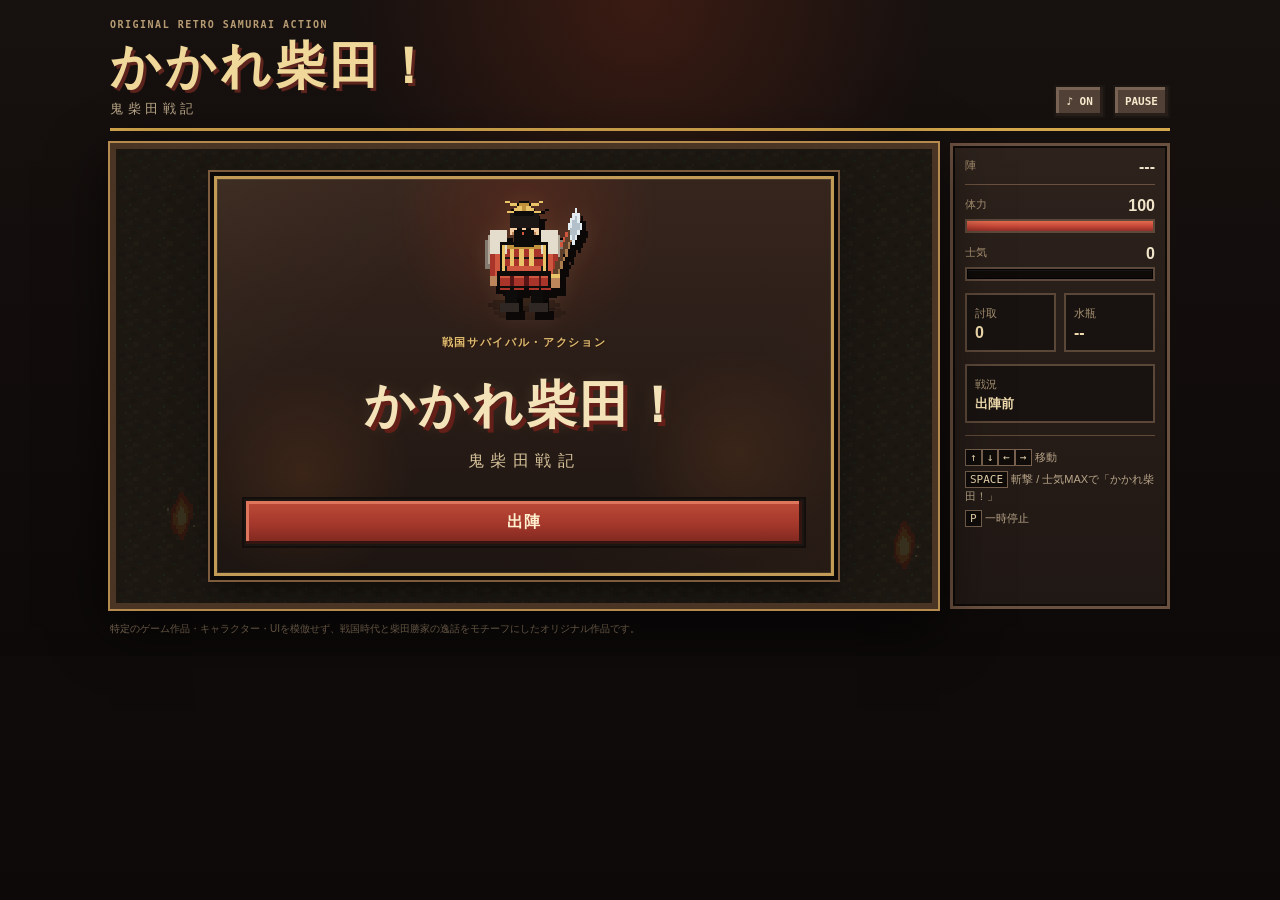
<file: index.html>
<!doctype html>
<html lang="ja">
<head>
  <meta charset="utf-8" />
  <meta name="viewport" content="width=device-width, initial-scale=1, viewport-fit=cover" />
  <title>かかれ柴田！ 鬼柴田戦記</title>
  <link rel="stylesheet" href="style.css" />
</head>
<body>
  <main class="shell">
    <header class="game-header">
      <div>
        <div class="eyebrow">ORIGINAL RETRO SAMURAI ACTION</div>
        <h1>かかれ柴田！</h1>
        <p>鬼柴田戦記</p>
      </div>
      <div class="header-actions">
        <button id="soundBtn" class="tiny-btn" type="button">♪ ON</button>
        <button id="pauseBtn" class="tiny-btn" type="button">PAUSE</button>
      </div>
    </header>

    <section class="game-frame">
      <div class="screen-wrap">
        <canvas id="game" width="384" height="216" aria-label="ゲーム画面"></canvas>

        <section id="titleScreen" class="overlay full active">
          <div class="title-panel">
            <img class="title-sprite" src="images/shibata.png" alt="柴田勝家のドット絵">
            <p class="kicker">戦国サバイバル・アクション</p>
            <h2>かかれ柴田！</h2>
            <p class="sub">鬼柴田戦記</p>
            <button id="newGameBtn" class="pixel-btn primary" type="button">出陣</button>
          </div>
        </section>

        <section id="introScreen" class="overlay full">
          <div class="story-shell">
            <div class="story-panel">
              <div class="story-label">ゲームの目的</div>
              <h2>前へ出ろ。士気を上げろ。</h2>
              <p>
                あなたは柴田勝家。敵陣へ踏み込むほど軍の士気が上がり、
                後ろへ退くほど士気は落ちる。
              </p>
              <div class="objective-grid">
                <div class="objective-card"><img src="images/shibata.png" alt=""><strong>斬る</strong><span>敵を倒して士気をためる</span></div>
                <div class="objective-card"><img src="images/ally.png" alt=""><strong>かかれ柴田！</strong><span>士気MAXなら斬撃ボタンで総突撃</span></div>
                <div class="objective-card"><img src="images/jar.png" alt=""><strong>水瓶を割る</strong><span>第二陣から出現。斬ればその陣だけ超強化</span></div>
              </div>
              <p class="warning">最後の北庄城だけは「勝つ」戦いではない。どこまで抗えるかが、あなたの最終記録になる。</p>
            </div>
            <button id="introNextBtn" class="pixel-btn primary intro-go" type="button">陣立へ</button>
          </div>
        </section>



        <section id="configScreen" class="overlay full">
          <div class="config-panel">
            <div class="story-label">陣立</div>
            <h2>操作を決めよ</h2>
            <p class="config-lead">各項目の「変更」を押したあと、割り当てたいキーを押してください。</p>
            <div class="config-grid">
              <div class="config-row"><span>移動・上</span><kbd id="bindUp">↑</kbd><button class="bind-btn" data-bind="up" type="button">変更</button></div>
              <div class="config-row"><span>移動・下</span><kbd id="bindDown">↓</kbd><button class="bind-btn" data-bind="down" type="button">変更</button></div>
              <div class="config-row"><span>移動・左</span><kbd id="bindLeft">←</kbd><button class="bind-btn" data-bind="left" type="button">変更</button></div>
              <div class="config-row"><span>移動・右</span><kbd id="bindRight">→</kbd><button class="bind-btn" data-bind="right" type="button">変更</button></div>
              <div class="config-row action-config"><span>斬撃 / かかれ柴田</span><kbd id="bindAction">SPACE</kbd><button class="bind-btn" data-bind="action" type="button">変更</button></div>
              <div class="config-row"><span>一時停止</span><kbd id="bindPause">P</kbd><button class="bind-btn" data-bind="pause" type="button">変更</button></div>
            </div>
            <p id="bindMessage" class="bind-message">士気MAX時は、斬撃ボタンがそのまま「かかれ柴田！」に変わる。</p>
            <div class="config-actions">
              <button id="defaultBindBtn" class="pixel-btn" type="button">初期設定に戻す</button>
              <button id="configStartBtn" class="pixel-btn primary" type="button">この陣立で出陣</button>
            </div>
          </div>
        </section>

        <section id="briefingScreen" class="overlay full">
          <div class="briefing-panel">
            <div id="briefingTag" class="story-label">第一陣</div>
            <h2 id="briefingTitle">かかれ柴田</h2>
            <p id="briefingText"></p>
            <div id="briefingObjective" class="mission-box"></div>
            <button id="briefingStartBtn" class="pixel-btn primary" type="button">戦闘開始</button>
          </div>
        </section>

        <section id="messageOverlay" class="overlay flash-message"></section>

        

        <section id="gameOverScreen" class="overlay full">
          <div class="briefing-panel compact gameover-panel">
            <div id="gameOverLabel" class="story-label">無念</div>
            <h2 id="gameOverTitle">討死</h2>
            <div class="gameover-body">
              <img class="gameover-sprite" src="images/shibata_down.png" alt="倒れた柴田勝家">
              <p id="gameOverText">ここで倒れるわけにはいかぬ。</p>
            </div>
            <div class="gameover-actions">
              <button id="retryBtn" class="pixel-btn primary" type="button">この陣をやり直す</button>
              <button id="titleReturnBtn" class="pixel-btn" type="button">タイトル画面に戻る</button>
            </div>
          </div>
        </section>

        <section id="endingScreen" class="overlay full ending-overlay">
          <div class="ending-card">
            <div class="story-label">北庄城</div>
            <div class="ending-head">
              <img class="ending-portrait" src="images/portrait.png" alt="柴田勝家">
              <div class="ending-head-copy">
                <h2 id="endingRank">鬼柴田</h2>
                <div class="ending-review-label">戦評</div><p id="endingCopy" class="ending-copy"></p>
              </div>
            </div>
            <div class="ending-stats">
              <div><span>総討取</span><strong id="endKills">0</strong></div>
              <div><span>総突撃</span><strong id="endCharges">0</strong></div>
              <div><span>瓶割</span><strong id="endBottles">0</strong></div>
              <div><span>北庄生存</span><strong id="endSurvival">0秒</strong></div>
              <div><span>鬼柴田度</span><strong id="endScore">0</strong></div>
            </div>
            <p class="history-note">天正11年（1583）、賤ヶ岳の戦いに敗れた柴田勝家は北庄城へ退き、城と運命をともにしたと伝わる。</p>
            <div class="ending-actions"><button id="endingRetryBtn" class="pixel-btn primary" type="button">もう一度かかれ！</button></div>
          </div>
        </section>
      </div>

      <aside class="hud-panel">
        <div class="hud-row"><span>陣</span><strong id="stageName">---</strong></div>
        <div class="meter-block"><div class="meter-label"><span>体力</span><strong id="hpText">100</strong></div><div class="meter hp"><i id="hpFill"></i></div></div>
        <div class="meter-block"><div class="meter-label"><span>士気</span><strong id="moraleText">0</strong></div><div class="meter morale"><i id="moraleFill"></i></div></div>
        <div class="hud-grid">
          <div><span>討取</span><strong id="killText">0</strong></div>
          <div><span>水瓶</span><strong id="jarText">--</strong></div>
        </div>
        <div class="status-card"><span>戦況</span><strong id="statusText">出陣前</strong></div>
        <div class="legend">
          <p id="legendMove"><kbd>WASD</kbd> 移動</p>
          <p><kbd id="legendAction">SPACE</kbd> 斬撃 / 士気MAXで「かかれ柴田！」</p>
          <p><kbd id="legendPause">P</kbd> 一時停止</p>
        </div>
      </aside>
    </section>

    <section class="mobile-controls" aria-label="スマホ操作">
      <div class="dpad">
        <button data-key="up" class="pad up">▲</button>
        <button data-key="left" class="pad left">◀</button>
        <button data-key="down" class="pad down">▼</button>
        <button data-key="right" class="pad right">▶</button>
      </div>
      <div class="action-pad">
        <button id="touchAttack" class="action-btn attack">斬</button>
      </div>
    </section>

    <footer class="note">特定のゲーム作品・キャラクター・UIを模倣せず、戦国時代と柴田勝家の逸話をモチーフにしたオリジナル作品です。</footer>
  </main>
  <script src="script.js"></script>
</body>
</html>
</file>
<file: style.css>
:root{
  --ink:#17130f;--paper:#e7d7b5;--gold:#d6a84e;--red:#9e3026;--red2:#cb4d38;--cream:#f0e4ca;--panel:#2a211c;--line:#655044;
}
*{box-sizing:border-box}html,body{margin:0;min-height:100%;background:#120f0d;color:var(--cream);font-family:"Hiragino Kaku Gothic ProN","Yu Gothic",Meiryo,sans-serif}button{font:inherit}.shell{width:min(1100px,100%);margin:auto;padding:18px}.game-header{display:flex;justify-content:space-between;align-items:end;border-bottom:3px solid var(--gold);padding-bottom:10px;margin-bottom:12px}.eyebrow{font:700 10px/1 monospace;letter-spacing:.15em;color:#b79c73}.game-header h1{margin:3px 0 0;font-size:clamp(30px,5vw,50px);letter-spacing:.08em;color:#f0d79a;text-shadow:3px 3px 0 #5d241d}.game-header p{margin:0;color:#bda98a;letter-spacing:.35em;font-size:13px}.header-actions{display:flex;gap:8px}.tiny-btn,.pixel-btn,.pad,.action-btn{border:2px solid #1b1612;background:#514035;color:#f6e9cd;box-shadow:inset -3px -3px 0 #271e19,inset 3px 3px 0 #786253;cursor:pointer}.tiny-btn{padding:8px 10px;font:700 11px monospace}.game-frame{display:grid;grid-template-columns:minmax(0,1fr) 220px;gap:12px}.screen-wrap{position:relative;aspect-ratio:16/9;background:#000;border:6px solid #352a23;outline:2px solid #715740;box-shadow:0 14px 40px #0008;overflow:hidden}.screen-wrap canvas{display:block;width:100%;height:100%;image-rendering:pixelated;image-rendering:crisp-edges}.overlay{position:absolute;inset:0;display:none}.overlay.active{display:grid}.full{place-items:center;background:#15110ed9;padding:16px}.title-panel,.story-panel,.briefing-panel,.ending-card{width:min(620px,94%);text-align:center;border:3px solid #c29c57;background:linear-gradient(#2d231d,#1d1713);box-shadow:0 0 0 4px #0c0908,0 0 0 6px #644939;padding:22px;image-rendering:pixelated}.crest{width:66px;height:66px;margin:0 auto 10px;display:grid;place-items:center;border:4px double #d4ad61;border-radius:50%;font-size:34px;font-weight:900;color:#f1d690;background:#7d291f}.kicker,.story-label{color:#d7b36b;font:800 11px/1.2 monospace;letter-spacing:.15em}.title-panel h2,.story-panel h2,.briefing-panel h2,.ending-card h2{margin:8px 0;color:#f4e2b8;text-shadow:2px 2px 0 #722a22}.title-panel h2{font-size:42px}.title-panel .sub{margin:0 0 18px;letter-spacing:.35em;color:#bba689}.pixel-btn{padding:11px 20px;margin:5px;font-weight:900;letter-spacing:.08em}.pixel-btn.primary{background:#a2372b}.pixel-btn:hover,.tiny-btn:hover,.pad:hover,.action-btn:hover{filter:brightness(1.12)}.story-shell{width:min(620px,94%);height:min(92%,520px);display:flex;flex-direction:column;gap:10px;align-items:stretch}.story-panel{text-align:left;width:100%;max-height:none;min-height:0;overflow:auto;flex:1}.intro-go{flex:0 0 auto;align-self:center;min-width:230px;margin:0;padding:12px 22px;box-shadow:inset -3px -3px 0 #271e19,inset 3px 3px 0 #cf6252,0 0 0 2px #0b0807}.story-panel h2{text-align:center}.story-panel p{line-height:1.7;color:#d7c8ad}.objective-grid{display:grid;grid-template-columns:repeat(3,1fr);gap:9px;margin:15px 0}.objective-card{border:2px solid #654d3d;background:#1a1512;padding:8px;text-align:center}.objective-card img{width:42px;height:42px;image-rendering:pixelated}.objective-card strong,.objective-card span{display:block}.objective-card strong{color:#edce89;margin:4px 0}.objective-card span{font-size:11px;line-height:1.45;color:#bfae93}.warning{border-left:4px solid #b84634;background:#241916;padding:10px}.mission-box{margin:15px 0;border:2px solid #6d5543;background:#15110f;padding:12px;color:#e1c98f}.briefing-panel p{line-height:1.75;color:#cdbb9e}.briefing-panel.compact{max-width:420px}.flash-message{place-items:center;background:#180d0bbd;color:#ffe6a3;font-size:clamp(28px,7vw,66px);font-weight:1000;letter-spacing:.1em;text-shadow:4px 4px 0 #8a2d22;z-index:9}.hud-panel{border:3px solid #6a503f;background:#241c17;padding:12px;box-shadow:inset 0 0 0 2px #0d0a08}.hud-row{display:flex;justify-content:space-between;border-bottom:1px solid #6a503f;padding-bottom:8px}.hud-row span,.meter-label span,.hud-grid span,.status-card span{color:#a99373;font-size:11px}.meter-block{margin-top:12px}.meter-label{display:flex;justify-content:space-between;margin-bottom:4px}.meter{height:14px;background:#0e0b09;border:2px solid #5d493b;box-shadow:inset 0 0 0 1px #000}.meter i{display:block;height:100%;width:0;transition:width .12s}.meter.hp i{background:#bd4334}.meter.morale i{background:#d2a33e}.hud-grid{display:grid;grid-template-columns:1fr 1fr;gap:8px;margin:12px 0}.hud-grid>div,.status-card{border:2px solid #5b4738;background:#181310;padding:8px}.hud-grid strong,.status-card strong{display:block;margin-top:3px;color:#f0dcae}.status-card strong{font-size:12px;line-height:1.4}.legend{border-top:1px solid #5f4939;margin-top:12px;padding-top:8px;color:#b9a589;font-size:11px;line-height:1.55}.legend p{margin:5px 0}kbd{background:#0f0c0a;border:1px solid #77614e;padding:1px 4px;color:#e9d5ad}.mobile-controls{display:none;margin-top:12px;justify-content:space-between;align-items:end;user-select:none;touch-action:none}.dpad{position:relative;width:150px;height:120px}.pad{position:absolute;width:48px;height:42px}.pad.up{left:51px;top:0}.pad.down{left:51px;bottom:0}.pad.left{left:0;top:39px}.pad.right{right:0;top:39px}.action-pad{display:flex;gap:9px;align-items:end}.action-btn{border-radius:50%;width:58px;height:58px;font-weight:900}.action-btn.attack{width:72px;height:72px;background:#a2372b}.action-btn.special{background:#8c6e28}.action-btn.bottle{background:#3f5c78}.ending-overlay{background:radial-gradient(circle at 50% 85%,#9b3424aa,transparent 45%),#0b0908e8}.ending-card{max-width:650px}.ending-copy{line-height:1.7}.ending-stats{display:grid;grid-template-columns:repeat(5,1fr);gap:8px;margin:14px 0}.ending-stats div{background:#17120f;border:2px solid #5f4938;padding:8px}.ending-stats span,.ending-stats strong{display:block}.ending-stats span{font-size:10px;color:#a89475}.ending-stats strong{font-size:22px;color:#e8cf94;margin-top:4px}.history-note{font-size:11px;color:#ae9a7e;line-height:1.6;border-top:1px solid #5d4838;padding-top:10px}.note{margin-top:12px;color:#786b5c;font-size:10px;line-height:1.5}.screen-wrap.shake{animation:shake .18s linear 3}@keyframes shake{0%{transform:translate(0)}25%{transform:translate(-4px,2px)}50%{transform:translate(3px,-2px)}75%{transform:translate(-2px,-1px)}100%{transform:translate(0)}}
@media(max-width:820px){.shell{padding:8px}.game-header{align-items:center}.game-frame{grid-template-columns:1fr}.hud-panel{display:grid;grid-template-columns:repeat(4,1fr);gap:7px}.hud-row,.meter-block,.hud-grid,.status-card{margin:0}.legend{display:none}.hud-row{display:block;border:2px solid #5b4738;padding:7px}.hud-grid{grid-template-columns:1fr 1fr}.mobile-controls{display:flex}.objective-grid{grid-template-columns:1fr}.objective-card{display:grid;grid-template-columns:54px 1fr;text-align:left;column-gap:8px}.objective-card img{grid-row:1/3}.ending-stats{grid-template-columns:repeat(2,1fr)}}
@media(max-width:520px){.game-header h1{font-size:28px}.game-header p,.eyebrow{display:none}.header-actions{gap:4px}.tiny-btn{padding:6px}.hud-panel{grid-template-columns:1fr 1fr}.title-panel h2{font-size:30px}.story-panel,.briefing-panel,.ending-card{padding:14px}.action-btn{width:50px;height:50px}.action-btn.attack{width:62px;height:62px}.dpad{transform:scale(.9);transform-origin:left bottom}.ending-stats strong{font-size:18px}}

/* v4: 陣立 / コンフィグ */
.config-panel{width:min(620px,94%);text-align:center;border:3px solid #c29c57;background:linear-gradient(#2d231d,#1d1713);box-shadow:0 0 0 4px #0c0908,0 0 0 6px #644939;padding:20px}
.config-panel h2{margin:8px 0;color:#f4e2b8;text-shadow:2px 2px 0 #722a22;font-size:28px}
.config-lead{margin:0 0 12px;color:#cdbb9e;font-size:12px;line-height:1.6}
.config-grid{display:grid;gap:7px;margin:12px auto;max-width:520px}
.config-row{display:grid;grid-template-columns:minmax(0,1fr) 92px 72px;gap:8px;align-items:center;text-align:left;border:2px solid #5f4938;background:#17120f;padding:7px 8px}
.config-row>span{font-size:12px;color:#decaa0;font-weight:800}.config-row kbd{text-align:center;font-size:12px;padding:5px 4px;background:#0b0908;border:2px solid #75604c;color:#ffe2a3}.bind-btn{border:2px solid #241a15;background:#594235;color:#f0dfba;font-weight:900;padding:5px;cursor:pointer;box-shadow:inset -2px -2px 0 #261d18,inset 2px 2px 0 #816650}.bind-btn.waiting{background:#a2372b;color:#fff0d0}.bind-message{min-height:22px;margin:8px 0;color:#d6b66d;font-size:11px;line-height:1.5}.config-actions{display:flex;flex-wrap:wrap;justify-content:center;gap:7px}
.action-btn.attack.ready{background:#b57b20;box-shadow:inset -3px -3px 0 #4e3510,inset 3px 3px 0 #dcb14b,0 0 0 3px #d4a44855}
@media(max-width:520px){.config-panel{padding:12px}.config-row{grid-template-columns:minmax(0,1fr) 74px 60px;gap:5px;padding:6px}.config-row>span,.config-row kbd{font-size:10px}.bind-btn{font-size:10px;padding:4px}.config-panel h2{font-size:23px}}
.title-sprite{width:88px;height:88px;object-fit:contain;image-rendering:pixelated;filter:drop-shadow(4px 5px 0 #0b0807);margin:0 auto 4px;display:block}

/* v5: overlay vertical-fit hardening -------------------------------------
   Keep all primary decision buttons inside the 16:9 game frame even on
   short desktop viewports. Only the content/list area may scroll. */
.overlay.full{
  padding:10px;
  min-height:0;
}

/* Intro: explanation scrolls, CTA never leaves the frame */
.story-shell{
  width:min(620px,94%);
  height:calc(100% - 8px);
  max-height:500px;
  min-height:0;
  display:flex;
  flex-direction:column;
  gap:8px;
  overflow:hidden;
}
.story-shell .story-panel{
  flex:1 1 0;
  min-height:0;
  overflow-y:auto;
  overscroll-behavior:contain;
  scrollbar-width:thin;
}
.intro-go{
  flex:0 0 auto;
  position:relative;
  z-index:2;
  min-height:40px;
  margin:0 auto;
}

/* Config: only the binding rows scroll; footer controls remain visible */
.config-panel{
  width:min(620px,94%);
  height:calc(100% - 8px);
  max-height:500px;
  min-height:0;
  padding:14px 18px 12px;
  display:flex;
  flex-direction:column;
  overflow:hidden;
}
.config-panel h2{
  flex:0 0 auto;
  margin:5px 0;
  font-size:25px;
}
.config-panel>.story-label,
.config-lead,
.bind-message,
.config-actions{
  flex:0 0 auto;
}
.config-lead{
  margin:0 0 6px;
  line-height:1.45;
}
.config-grid{
  flex:1 1 0;
  min-height:0;
  overflow-y:auto;
  overscroll-behavior:contain;
  scrollbar-width:thin;
  gap:5px;
  margin:6px auto;
  width:100%;
}
.config-row{
  min-height:46px;
  padding:5px 8px;
}
.bind-message{
  min-height:18px;
  margin:4px 0 5px;
  line-height:1.35;
}
.config-actions{
  padding-top:2px;
  background:linear-gradient(180deg,rgba(29,23,19,0),#1d1713 18%);
}
.config-actions .pixel-btn{
  margin:2px;
  padding:9px 14px;
}

/* The other modal cards should never become unreachable either. */
.briefing-panel,
.ending-card,
.title-panel{
  max-height:calc(100% - 12px);
  overflow-y:auto;
  overscroll-behavior:contain;
}

/* Short-height desktop tuning (the exact failure mode in the screenshots). */
@media (max-height:720px) and (min-width:821px){
  .overlay.full{padding:7px}
  .story-shell,.config-panel{height:calc(100% - 4px);max-height:none}
  .story-panel{padding:14px 18px}
  .story-panel h2{font-size:24px;margin:5px 0}
  .story-panel p{margin:7px 0;line-height:1.5}
  .objective-grid{margin:8px 0;gap:6px}
  .objective-card{padding:5px}
  .objective-card img{width:34px;height:34px}
  .objective-card strong{margin:2px 0}
  .objective-card span{font-size:10px;line-height:1.3}
  .warning{padding:7px}
  .intro-go{padding:9px 18px;min-height:36px}

  .config-panel{padding:10px 14px 9px}
  .config-panel h2{font-size:22px;margin:3px 0}
  .config-lead{font-size:10px;margin-bottom:4px}
  .config-grid{margin:4px auto;gap:4px}
  .config-row{min-height:39px;padding:4px 7px}
  .config-row>span{font-size:11px}
  .config-row kbd{font-size:11px;padding:3px}
  .bind-btn{padding:4px}
  .bind-message{font-size:10px;min-height:14px;margin:2px 0 3px}
  .config-actions .pixel-btn{padding:7px 11px;font-size:12px}
}

@media(max-width:520px){
  .story-shell,.config-panel{height:calc(100% - 4px);max-height:none}
  .story-shell .story-panel{padding:12px}
  .config-panel{padding:9px}
  .config-row{min-height:40px}
  .config-actions{gap:3px}
  .config-actions .pixel-btn{padding:7px 9px;font-size:11px}
}

/* v10: visual upgrade toward a 16-bit / SNES feel */
html,body{
  background:
    radial-gradient(circle at 50% 0%, rgba(87,36,22,.55), rgba(18,15,13,0) 32%),
    linear-gradient(180deg, #17110f 0%, #0c0908 100%);
}
.shell{padding:20px}
.screen-wrap{
  border:6px solid #4a3424;
  outline:2px solid #b48a4f;
  box-shadow:0 18px 54px #000a, inset 0 0 0 2px #0c0908, inset 0 0 80px #0007;
  background:#080706;
}
.title-panel,.story-panel,.briefing-panel,.ending-card,.config-panel{
  position:relative;
  overflow:hidden;
  background:
    radial-gradient(circle at 50% 0%, rgba(154,73,41,.22), rgba(0,0,0,0) 40%),
    linear-gradient(180deg, #38271f 0%, #251a15 54%, #19120f 100%);
  box-shadow:0 0 0 4px #0c0908, 0 0 0 6px #7d5b3d, 0 14px 30px #0008, inset 0 0 0 1px #dbbc7a22;
}
.title-panel::before,.briefing-panel::before,.ending-card::before,.config-panel::before{
  content:"";
  position:absolute;
  inset:0;
  pointer-events:none;
  background:
    linear-gradient(135deg, rgba(255,235,170,.04), rgba(255,255,255,0) 28%),
    linear-gradient(315deg, rgba(219,138,83,.05), rgba(255,255,255,0) 30%);
}
.title-panel>*,.briefing-panel>*,.ending-card>*,.config-panel>*{position:relative;z-index:1}
.title-panel{
  min-height:360px;
  display:flex;
  flex-direction:column;
  justify-content:center;
  gap:4px;
  background:
    radial-gradient(circle at 50% 10%, rgba(155,54,31,.28), rgba(0,0,0,0) 28%),
    radial-gradient(circle at 14% 75%, rgba(224,121,49,.12), rgba(0,0,0,0) 18%),
    radial-gradient(circle at 84% 70%, rgba(224,121,49,.1), rgba(0,0,0,0) 18%),
    linear-gradient(180deg, #36251d 0%, #1d1511 100%);
}
.title-panel h2{
  font-size:50px;
  letter-spacing:.06em;
  text-shadow:4px 4px 0 #631f18, 0 0 16px rgba(255,222,164,.12);
}
.title-panel .sub{font-size:16px;letter-spacing:.4em;color:#d7c39b}
.kicker,.story-label{color:#e0be70;text-shadow:1px 1px 0 #30160f}
.title-sprite{
  width:116px;
  height:116px;
  filter:drop-shadow(6px 8px 0 #0b0807) drop-shadow(0 0 10px rgba(255,214,144,.09));
}
.pixel-btn.primary{
  background:linear-gradient(180deg,#bd4b37 0%, #a4372b 55%, #7c271f 100%);
  color:#fff0cf;
  box-shadow:inset -3px -3px 0 #35150f, inset 3px 3px 0 #de755d, 0 0 0 2px #130d0b;
}
.pixel-btn{
  background:linear-gradient(180deg,#6f5848,#4a3a31);
}
.objective-card{
  background:linear-gradient(180deg,#221915,#17110f);
  box-shadow:inset 0 0 0 1px #d3aa5b1e;
}
.objective-card img{width:46px;height:46px}
.hud-panel{
  background:linear-gradient(180deg,#2d221c 0%, #201814 100%);
  box-shadow:inset 0 0 0 2px #0d0a08, inset 0 0 0 1px #cfab6633;
}
.meter{
  box-shadow:inset 0 0 0 1px #000, inset 0 2px 0 rgba(255,255,255,.05);
}
.meter.hp i{
  background:linear-gradient(180deg,#e46b4f,#bf4334 60%, #8f2f27 100%);
}
.meter.morale i{
  background:linear-gradient(180deg,#f0c85e,#d1a33d 60%, #a87b23 100%);
}
.status-card strong{font-size:13px}
.flash-message{
  text-shadow:5px 5px 0 #7e241d, 0 0 12px rgba(255,214,131,.2);
}
.note{color:#8f7a61}
@media(max-width:520px){
  .title-panel{min-height:320px}
  .title-panel h2{font-size:36px}
  .title-sprite{width:96px;height:96px}
}

/* v11: richer presentation layer */
.hud-hero{
  display:grid;
  grid-template-columns:70px 1fr;
  gap:10px;
  align-items:center;
  border-bottom:1px solid #6a503f;
  padding-bottom:10px;
}
.hud-face{
  width:68px;
  height:68px;
  object-fit:cover;
  image-rendering:pixelated;
  border:2px solid #8e683a;
  background:#140f0d;
  box-shadow:0 0 0 2px #0b0807, inset 0 0 12px #000;
}
.hud-stage{display:block;border-bottom:none;padding-bottom:0}
.hud-stage span{display:block;margin-bottom:3px}
.hud-stage strong{display:block;font-size:18px;line-height:1.2;color:#f0dfb5;text-shadow:2px 2px 0 #5d241d}
.gameover-panel{
  background:
    radial-gradient(circle at 50% 80%, rgba(182,41,34,.28), rgba(0,0,0,0) 38%),
    linear-gradient(180deg,#2d1716 0%, #1a1111 100%);
}
.gameover-body{
  display:flex;
  align-items:center;
  gap:14px;
  justify-content:center;
  margin:10px 0 14px;
}
.gameover-sprite{
  width:76px;
  height:76px;
  image-rendering:pixelated;
  filter:drop-shadow(4px 5px 0 #0b0807);
  flex:0 0 auto;
}
.gameover-panel h2{
  font-size:44px;
  letter-spacing:.08em;
  color:#fff0ea;
  text-shadow:4px 4px 0 #8c261e;
}
.gameover-panel #gameOverText{
  max-width:260px;
  line-height:1.8;
  text-align:left;
}
.ending-head{
  display:grid;
  grid-template-columns:112px 1fr;
  gap:14px;
  align-items:center;
  margin-bottom:8px;
}
.ending-portrait{
  width:108px;
  height:108px;
  object-fit:cover;
  image-rendering:pixelated;
  border:2px solid #8e683a;
  background:#140f0d;
  box-shadow:0 0 0 2px #0b0807, inset 0 0 12px #000;
}
.ending-head-copy p{margin:6px 0 0;line-height:1.7;text-align:left}
.ending-head-copy h2{text-align:left;font-size:40px;margin:6px 0}
.ending-stats{margin-top:8px}
@media(max-width:820px){
  .hud-hero{grid-template-columns:56px 1fr}
  .hud-face{width:54px;height:54px}
}
@media(max-width:520px){
        .gameover-body{flex-direction:column}
  .gameover-panel #gameOverText{text-align:center}
  .ending-head{grid-template-columns:1fr}
  .ending-portrait{margin:0 auto}
  .ending-head-copy h2,.ending-head-copy p{text-align:center}
}

/* v11: mobile progression-button fix + extra 16-bit presentation */
.gameover-panel{
  background:
    radial-gradient(circle at 50% 80%, rgba(182,41,34,.28), rgba(0,0,0,0) 38%),
    linear-gradient(180deg,#2d1716 0%, #1a1111 100%);
}
.gameover-body{
  display:flex;
  align-items:center;
  gap:14px;
  justify-content:center;
  margin:10px 0 14px;
}
.gameover-sprite{
  width:76px;
  height:76px;
  image-rendering:pixelated;
  filter:drop-shadow(4px 5px 0 #0b0807);
  flex:0 0 auto;
}
.gameover-panel h2{
  font-size:44px;
  letter-spacing:.08em;
  color:#fff0ea;
  text-shadow:4px 4px 0 #8c261e;
}
.gameover-panel #gameOverText{
  max-width:260px;
  line-height:1.8;
  text-align:left;
}
.ending-head{
  display:grid;
  grid-template-columns:112px 1fr;
  gap:14px;
  align-items:center;
  margin-bottom:8px;
}
.ending-portrait{
  width:108px;
  height:108px;
  object-fit:cover;
  image-rendering:pixelated;
  border:2px solid #8e683a;
  background:#140f0d;
  box-shadow:0 0 0 2px #0b0807, inset 0 0 12px #000;
}
.ending-head-copy p{margin:6px 0 0;line-height:1.7;text-align:left}
.ending-head-copy h2{text-align:left;font-size:40px;margin:6px 0}

/* smartphone: make every progression CTA reachable without hunting for scroll */
@media(max-width:520px){
  .shell{padding:10px 10px 14px}
  .screen-wrap{overflow:hidden}
  .overlay.full{padding:6px}

  .title-panel{
    width:min(96%, 360px);
    height:calc(100% - 4px);
    max-height:none;
    min-height:0;
    padding:12px 10px 14px;
    justify-content:flex-start;
    gap:6px;
    overflow-y:auto;
    -webkit-overflow-scrolling:touch;
  }
  .title-panel .kicker{font-size:10px}
  .title-sprite{width:72px;height:72px;margin-bottom:2px}
  .title-panel h2{font-size:24px;margin:2px 0}
  .title-panel .sub{font-size:12px;letter-spacing:.24em;margin:0 0 6px}
  .title-panel .pixel-btn{
    position:sticky;
    bottom:0;
    width:150px;
    margin:8px auto 0;
    padding:10px 16px;
    z-index:2;
  }

  .story-shell{
    width:min(96%, 360px);
    height:calc(100% - 2px);
    max-height:none;
    gap:6px;
  }
  .story-shell .story-panel{
    padding:12px;
    -webkit-overflow-scrolling:touch;
  }
  .intro-go{
    width:170px;
    position:sticky;
    bottom:0;
  }

  .config-panel{
    width:min(96%, 360px);
    height:calc(100% - 2px);
    max-height:none;
    padding:10px 8px 8px;
    -webkit-overflow-scrolling:touch;
  }
  .config-grid{-webkit-overflow-scrolling:touch}
  .config-actions{
    position:relative;
    z-index:2;
    padding-top:4px;
  }

  .briefing-panel{
    width:min(96%, 360px);
    max-height:calc(100% - 4px);
    padding:14px 12px;
    overflow-y:auto;
    -webkit-overflow-scrolling:touch;
  }
  .briefing-panel .pixel-btn{
    position:sticky;
    bottom:0;
    margin-top:10px;
  }

        .gameover-body{flex-direction:column}
  .gameover-panel #gameOverText{text-align:center}
  .ending-head{grid-template-columns:1fr}
  .ending-portrait{margin:0 auto}
  .ending-head-copy h2,.ending-head-copy p{text-align:center}
}

/* v14: mobile gameover usability + smartphone-first flow */
.gameover-actions{
  display:flex;
  justify-content:center;
  gap:10px;
  flex-wrap:wrap;
  margin-top:8px;
}
.gameover-actions .pixel-btn{
  min-width:200px;
}

@media (max-width: 520px){
  .gameover-panel{
    width:min(96%, 360px);
    max-height:calc(100% - 6px);
    padding:14px 12px 12px;
    display:flex;
    flex-direction:column;
    gap:8px;
    overflow-y:auto;
    -webkit-overflow-scrolling:touch;
  }
  .gameover-panel h2{
    font-size:34px;
    margin:2px 0 0;
  }
  .gameover-body{
    margin:4px 0 2px;
    gap:8px;
  }
  .gameover-sprite{
    width:58px;
    height:58px;
  }
  .gameover-panel #gameOverText{
    font-size:13px;
    line-height:1.5;
    margin:0;
  }
  .gameover-actions{
    position:sticky;
    bottom:0;
    background:linear-gradient(180deg, rgba(26,17,17,0), rgba(26,17,17,.95) 18%, rgba(26,17,17,1) 100%);
    padding-top:10px;
    margin-top:auto;
    flex-direction:column;
    align-items:center;
    z-index:2;
  }
  .gameover-actions .pixel-btn{
    width:100%;
    max-width:260px;
    margin:0;
  }
}

/* v15: mobile ending-screen readability and tappable actions */
.ending-card{
  max-width:650px;
}
.ending-review-label{
  display:inline-block;
  margin-top:4px;
  padding:2px 8px;
  border:1px solid #7a5a37;
  background:#18120f;
  color:#d7b36b;
  font-size:11px;
  font-weight:800;
  letter-spacing:.1em;
}
.ending-copy{
  margin:8px 0 0;
  line-height:1.8;
  color:#dbc9ab;
}
.ending-actions{
  display:flex;
  justify-content:center;
  margin-top:10px;
}
.ending-actions .pixel-btn{
  min-width:220px;
}

@media (max-width: 520px){
  .ending-overlay{
    padding:6px;
  }
  .ending-card{
    width:min(96%, 360px);
    max-height:calc(100% - 6px);
    padding:12px 10px 10px;
    display:flex;
    flex-direction:column;
    gap:6px;
    overflow-y:auto;
    -webkit-overflow-scrolling:touch;
  }
  .ending-card .story-label{
    font-size:10px;
  }
  .ending-head{
    gap:8px;
    margin-bottom:4px;
  }
  .ending-portrait{
    width:82px;
    height:82px;
  }
  .ending-head-copy h2{
    font-size:28px;
    margin:2px 0;
  }
  .ending-review-label{
    margin:0 auto;
    font-size:10px;
  }
  .ending-copy{
    font-size:13px;
    line-height:1.55;
    text-align:left;
    margin:4px 0 2px;
  }
  .ending-stats{
    grid-template-columns:repeat(2,1fr);
    gap:6px;
    margin:6px 0;
  }
  .ending-stats div{
    padding:6px;
  }
  .ending-stats span{
    font-size:10px;
  }
  .ending-stats strong{
    font-size:18px;
    margin-top:2px;
  }
  .history-note{
    font-size:10px;
    line-height:1.45;
    margin:2px 0 0;
    padding-top:8px;
  }
  .ending-actions{
    position:sticky;
    bottom:0;
    margin-top:auto;
    padding-top:10px;
    background:linear-gradient(180deg, rgba(29,18,15,0), rgba(29,18,15,.94) 22%, rgba(29,18,15,1) 100%);
    z-index:2;
  }
  .ending-actions .pixel-btn{
    width:100%;
    max-width:260px;
    margin:0;
  }
}
</file>
